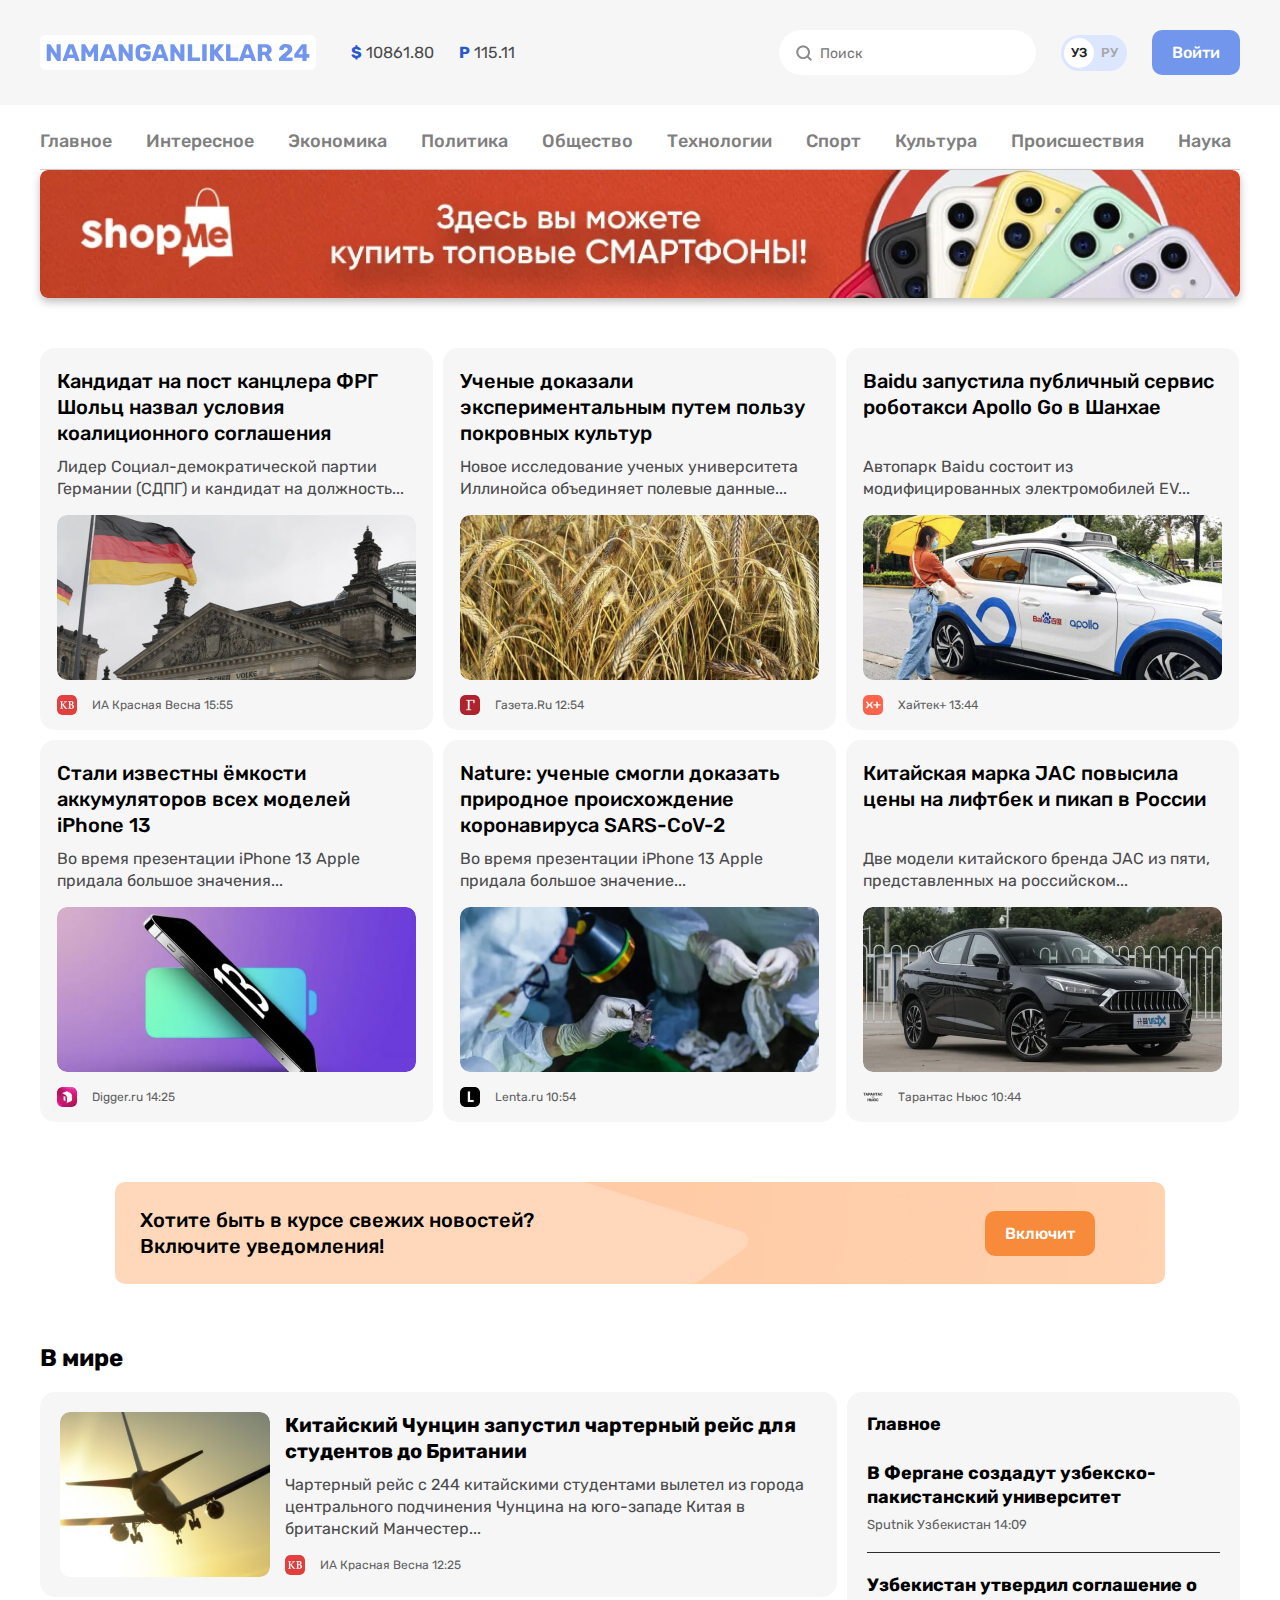
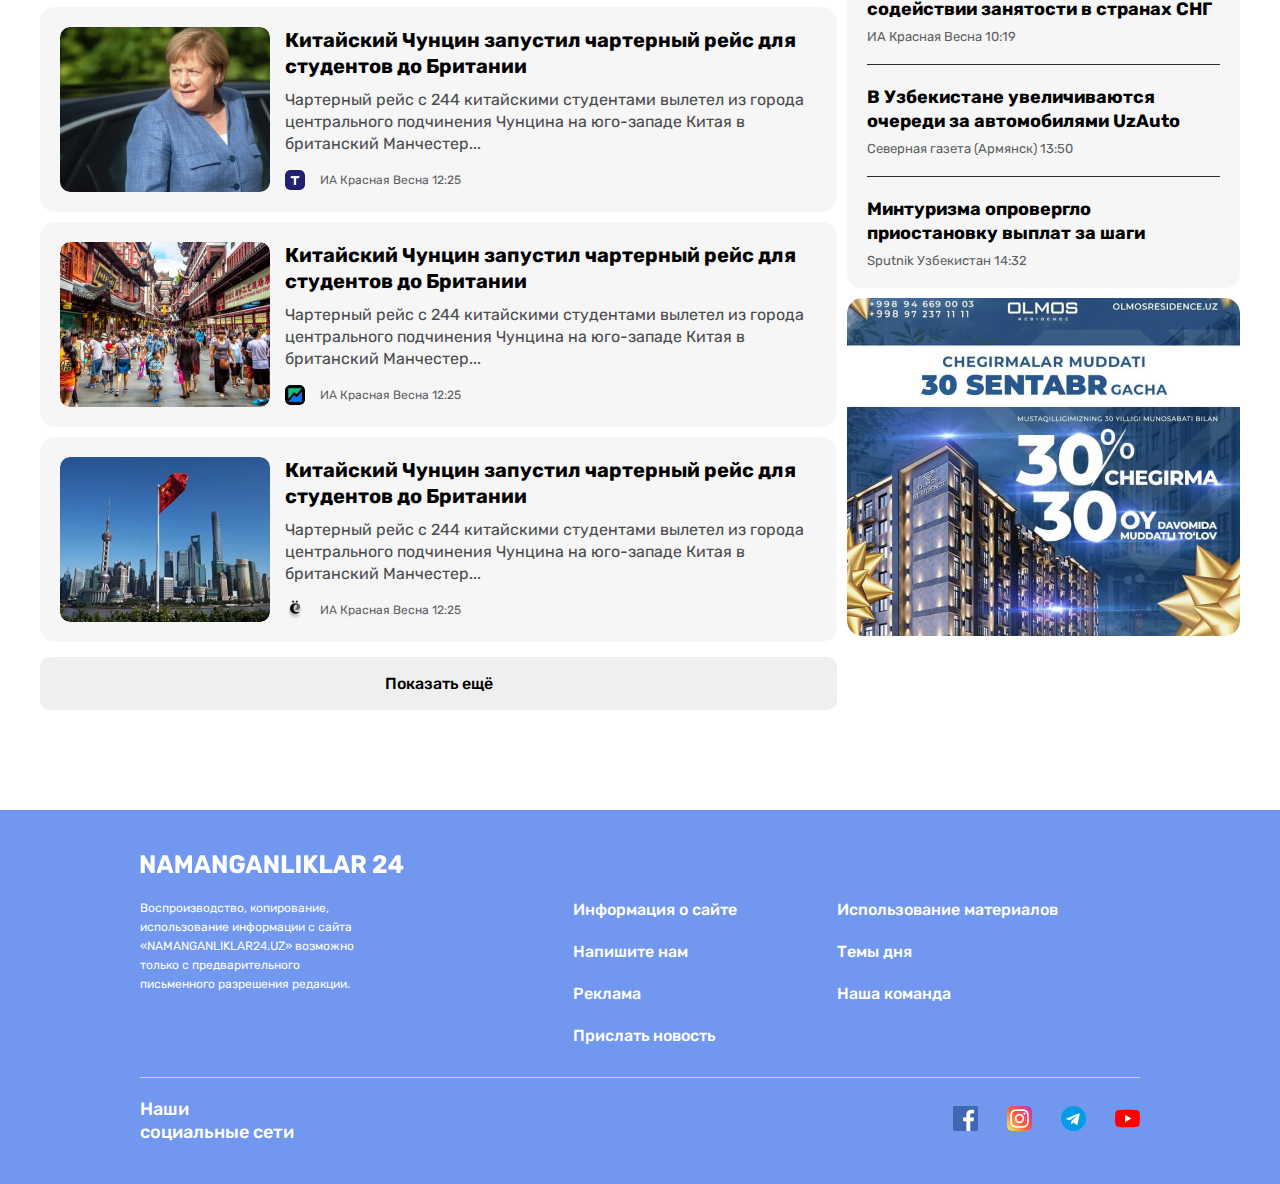
<file: index.html>
<!DOCTYPE html>
<html lang="ru">
<head>
  <meta charset="UTF-8">
  <meta http-equiv="X-UA-Compatible" content="IE=edge">
  <meta name="viewport" content="width=device-width, initial-scale=1.0">
  <title>Namanganliklar-24</title>

  <!-- GOOGLE FONTS -->
  <link rel="preconnect" href="https://fonts.googleapis.com">
  <link rel="preconnect" href="https://fonts.gstatic.com" crossorigin>
  <link href="https://fonts.googleapis.com/css2?family=Rubik:wght@400;500;700&display=swap" rel="stylesheet">

  <!-- STYLES -->

  <link rel="stylesheet" href="./css/normalize.css">
  <link rel="stylesheet" href="./css/style.css">
  <!-- <link rel="stylesheet" href="./css/style.min.css"> -->
</head>
<body>
  <!-- SITE-HEADER -->
  <header class="site-header">
    <div class="site-header-top">
      <div class="site-header-top-info container">
        <!-- LOGO -->

        <a href="index.html" class="site-header-logo">
          <img class="logo-img" src="./img/logo.svg" alt="logo-rasmi" width="264" height="28">
        </a>

        <!-- CURRENCY-RATE -->
        <ul class="currency-rates">
          <li class="currency-rates-item"><b class="currency-label">$</b> <span class="currency-exchage-rate">10861.80</span></li>
          <li class="currency-rates-item"><b class="currency-label">P</b> <span class="currency-exchage-rate">115.11</span></li>
        </ul>

        <!-- GLOBAL SEARCH FORM -->
        <form class="global-search-form" action="https://echo.htmlacademy.ru" method="get">
          <input aria-label="search" class="global-search-form-input" type="search" name="search" placeholder="Поиск" required >
        </form>

        <!-- LANG-TOGGLE -->
        <div class="lang-toggle">
          <a class="lang-toggle-link lang-toggle-link-active" href="./index.html">УЗ</a>
          <a class="lang-toggle-link" href="./index.html">РУ</a>
        </div>

        <!-- AUTH -->
        <a class="button button-primary" href="./index.html">Войти</a>
      </div>
    </div>

    <div class="container">
      <!-- SITENAV -->
      <nav class="sitenav">
        <ul class="sitenav-list">
          <li class="sitenav-item"><a class="sitenav-link" href="index.html" >Главное</a></li>
          <li class="sitenav-item"><a class="sitenav-link" href="article-list.html" >Интересное</a></li>
          <li class="sitenav-item"><a class="sitenav-link" href="article-list.html" >Экономика</a></li>
          <li class="sitenav-item"><a class="sitenav-link" href="article-list.html" >Политика</a></li>
          <li class="sitenav-item"><a class="sitenav-link" href="article-list.html" >Общество</a></li>
          <li class="sitenav-item"><a class="sitenav-link" href="article-list.html" >Технологии</a></li>
          <li class="sitenav-item"><a class="sitenav-link" href="article-list.html" >Спорт</a></li>
          <li class="sitenav-item"><a class="sitenav-link" href="article-list.html" >Культура</a></li>
          <li class="sitenav-item"><a class="sitenav-link" href="article-list.html" >Происшествия</a></li>
          <li class="sitenav-item"><a class="sitenav-link" href="article-list.html" >Наука</a></li>
        </ul>
      </nav>
    </div>

    <!-- SITE-HEADER-BANNER -->

    <aside class="site-header-banner container">
      <a class="site-header-banner-link" href="https://olcha.uz" target="_blank">
        <img class="banner-img" src="./img/shop_me_ad.jpg" alt="banner-rasmi" srcset="./img/shop_me_ad.jpg 1x, ./img/shop_me_ad@2x.jpg 2x" width="1200" height="128">
      </a>
    </aside>
  </header>


  <!-- MAIN-CONTENT -->
  <main class="main-content">
    <div class="container">
    <!-- <h1>Namanganliklar-24 cайт новости</h1> -->

    <!-- BREAKING-NEWS -->
      <section class="breaking-news">
        <!-- <h2>Топ новости</h2> -->
        <!-- NEWS-GRID -->
        <div class="new-grid">
          <!-- NEWS-GRID-ITEM -->
          <article class="news-grid-item article-card">
            <h3 class="article-card-title">
              <a href="#" class="article-card-link">Кандидат на пост канцлера ФРГ Шольц назвал условия коалиционного соглашения</a>
            </h3>
              <p class="article-card-text">Лидер Социал-демократической партии Германии (СДПГ) и кандидат на должность... </p>
              <img class="article-card-img" src="./img/germany.jpg" alt="Кандидат на пост канцлера ФРГ Шольц назвал условия коалиционного соглашения" width="360" height="165" srcset="./img/germany.jpg  1x, ./img/germany@2x.jpg 2x">
           <footer class="article-card-footer">
              <img class="article-card-source-icon" src="./img/krasnaya-vesna.jpg" alt="" width="20" height="20" srcset="./img/krasnaya-vesna@2x.jpg 1x, ./img/krasnaya-vesna.jpg 2x">
              <div class="article-card-source-time">
                <span class="article-card-source">ИА Красная Весна </span>
                <time datetime="2022.03.06 15:55:00">15:55</time>
              </div>
            </footer>
          </article>

          <!-- NEWS-GRID-ITEM -->
          <article class="news-grid-item article-card">
            <h3 class="article-card-title">
              <a href="#" class="article-card-link">Ученые доказали экспериментальным путем пользу покровных культур</a>
            </h3>
              <p class="article-card-text">Новое исследование ученых университета Иллинойса объединяет полевые данные... </p>
              <img class="article-card-img" src="./img/wheat.jpg" alt="Ученые доказали экспериментальным путем пользу покровных культур" width="360" height="165" srcset="./img/wheat.jpg 1x, ./img/wheat@2x.jpg 2x">
            <footer class="article-card-footer">
              <img class="article-card-source-icon" src="./img/gazeta.jpg " alt="" width="20" height="20" srcset=" ./img/gazeta.jpg 1x, ./img/gazeta@2x.jpg  2x">
              <div class="article-card-source-time">
                <span class="article-card-source">Газета.Ru </span>
                <time datetime="2022.03.06 12:54:00">12:54</time>
              </div>
            </footer>
          </article>

          <!-- NEWS-GRID-ITEM -->
          <article class="news-grid-item article-card">
            <h3 class="article-card-title">
              <a href="#" class="article-card-link">Baidu запустила публичный сервис роботакси Apollo Go в Шанхае  </a>
            </h3>
              <p class="article-card-text">Автопарк Baidu состоит из модифицированных электромобилей EV... </p>
              <img class="article-card-img" src="./img/baidu.jpg" alt="Baidu запустила публичный сервис роботакси Apollo Go в Шанхае Автопарк Baidu состоит из модифицированных электромобилей EV... " width="360" height="165" srcset="./img/baidu.jpg 1x, ./img/baidu@2x.jpg 2x">
            <footer class="article-card-footer">
              <img class="article-card-source-icon" src="./img/xaytek.jpg " alt="" width="20" height="20" srcset=" ./img/xaytek.jpg 1x, ./img/xaytek@2x.jpg  2x">
              <div class="article-card-source-time">
                <span class="article-card-source">Хайтек+  </span>
                <time datetime="2022.03.06 13:44:00">13:44</time>
              </div>
            </footer>
          </article>

          <!-- NEWS-GRID-ITEM -->
          <article class="news-grid-item article-card">
            <h3 class="article-card-title">
              <a href="#" class="article-card-link">Стали известны ёмкости аккумуляторов всех моделей iPhone 13</a>
            </h3>
              <p class="article-card-text">Во время презентации iPhone 13 Apple придала большое значения...</p>
              <img class="article-card-img" src="./img/iphone13.jpg" alt="Стали известны ёмкости аккумуляторов всех моделей iPhone 13" width="360" height="165" srcset="./img/iphone13.jpg 1x, ./img/iphone13@2x.jpg 2x">
            <footer class="article-card-footer">
              <img class="article-card-source-icon" src="./img/digger.jpg " alt="" width="20" height="20" srcset=" ./img/digger.jpg 1x, ./img/digger-icon@2x.jpg 2x">
              <div class="article-card-source-time">
                <span class="article-card-source">Digger.ru </span>
                <time datetime="2022.03.06 14:25:00">14:25</time>
              </div>
            </footer>
          </article>

          <!-- NEWS-GRID-ITEM -->
          <article class="news-grid-item article-card">
            <h3 class="article-card-title">
              <a href="#" class="article-card-link">Nature: ученые смогли доказать природное происхождение коронавируса SARS-CoV-2</a>
            </h3>
              <p class="article-card-text">Во время презентации iPhone 13 Apple придала большое значение...</p>
              <img class="article-card-img" src="./img/sars-cov-2.jpg" alt="Nature: ученые смогли доказать природное происхождение коронавируса SARS-CoV-2" width="360" height="165" srcset="./img/sars-cov-2.jpg 1x, ./img/sars-cov-2@2x.jpg 2x">
            <footer class="article-card-footer">
              <img class="article-card-source-icon" src="./img/lenta.jpg" alt="" width="20" height="20" srcset="./img/lenta.jpg 1x, ./img/lenta@2x.jpg 2x">
              <div class="article-card-source-time">
                <span class="article-card-source">Lenta.ru  </span>
                <time datetime="2022.03.06 10:54:00">10:54</time>
              </div>
            </footer>
          </article>

          <!-- NEWS-GRID-ITEM -->
          <article class="news-grid-item article-card">
            <h3 class="article-card-title">
              <a href="#" class="article-card-link">Китайская марка JAC повысила цены на лифтбек и пикап в России</a>
            </h3>
              <p class="article-card-text">Две модели китайского бренда JAC из пяти, представленных на российском...</p>
              <img class="article-card-img" src="./img/jac.jpg" alt="Китайская марка JAC повысила цены на лифтбек и пикап в России" width="360" height="165" srcset="./img/jac.jpg 1x, ./img/jac@2x.jpg 2x">
            <footer class="article-card-footer">
              <img class="article-card-source-icon" src="./img/tarantas-news.png " alt="" width="20" height="20" srcset=" ./img/tarantas-news.png 1x, ./img/tarantas-news@2x.png 2x">
              <div class="article-card-source-time">
                <span class="article-card-source">Тарантас Ньюс  </span>
                <time datetime="2022.03.06 10:44:00">10:44</time>
              </div>
            </footer>
          </article>
        </div>
      </section>

      <!-- NOTIFICATION CTA -->
      <section class="notification-cta">
        <div class="notification-cta-text">
          Хотите быть в курсе свежих новостей? <br>  Включите уведомления!
        </div>
        <button class="button button-orang" type="button">Включит  </button>
      </section>

      <div class="layout-2-1">
        <div class="layout-2-1-main">
          <section class="global-news">
            <h2 class="global-news-heading">В мире</h2>
            <!-- NEWS-LIST -->
            <div class="news-list">
              <div class="news-list-item article-list">
                <img class="article-list-img" src="./img/plane.jpg" alt="" srcset="./img/plane.jpg 1x , ./img/plane@2x.jpg 2x" width="210" height="165">
                <div class="article-list-content">
                  <h3 class="article-list-title">
                    <a class="article-list-link" href="#" >Китайский Чунцин запустил чартерный рейс для студентов до Британии</a>
                  </h3>
                  <p class="article-list-text">Чартерный рейс с 244 китайскими студентами вылетел из города центрального подчинения Чунцина на юго-западе Китая в британский Манчестер...</p>
                  <footer class="article-list-footer">
                    <img class="article-list-source-icon" src="./img/krasnaya-vesna.jpg" alt="" width="20" height="20" srcset="./img/krasnaya-vesna.jpg 1x , ./img/krasnaya-vesna@2x.jpg 2x ">
                    <div class="article-list-source-time">
                      <span class="article-list-source">ИА Красная Весна   </span>
                      <time datetime="2022.03.06 12:25:00">12:25</time>
                    </div>
                  </footer>
                </div>
              </div>


              <div class="news-list-item article-list">
                <img class="article-list-img" src="./img/merkel.jpg" alt="" srcset="./img/merkel.jpg 1x , ./img/merkel@2x.jpg 2x" width="210" height="165">
                <div class="article-list-content">
                  <h3 class="article-list-title">
                    <a class="article-list-link" href="#" >Китайский Чунцин запустил чартерный рейс для студентов до Британии</a>
                  </h3>
                  <p class="article-list-text">Чартерный рейс с 244 китайскими студентами вылетел из города центрального подчинения Чунцина на юго-западе Китая в британский Манчестер...  </p>
                  <footer class="article-list-footer">
                    <img class="article-list-source-icon" src="./img/tacc.jpg" alt="" width="20" height="20" srcset="./img/tacc.jpg 1x , ./img/tacc@2x.jpg 2x ">
                    <div class="article-list-source-time">
                      <span class="article-list-source">ИА Красная Весна   </span>
                      <time datetime="2022.03.06 12:25:00">12:25</time>
                    </div>
                  </footer>
                </div>
              </div>


              <div class="news-list-item article-list">
                <img class="article-list-img" src="./img/china-town.jpg" alt="" srcset="./img/china-town.jpg 1x , ./img/china-town@2x.jpg 2x" width="210" height="165">
                <div class="article-list-content">
                  <h3 class="article-list-title">
                    <a class="article-list-link" href="#" >Китайский Чунцин запустил чартерный рейс для студентов до Британии</a>
                  </h3>
                  <p class="article-list-text">Чартерный рейс с 244 китайскими студентами вылетел из города центрального подчинения Чунцина на юго-западе Китая в британский Манчестер...</p>
                  <footer class="article-list-footer">
                    <img class="article-list-source-icon" src="./img/RBK-invest.jpg" alt="" width="20" height="20" srcset="./img/RBK-invest.jpg 1x , ./img/RBK-invest@2x.jpg 2x ">
                    <div class="article-list-source-time">
                      <span class="article-list-source">ИА Красная Весна   </span>
                      <time datetime="2022.03.06 12:25:00">12:25</time>
                    </div>
                  </footer>
                </div>
              </div>


              <div class="news-list-item article-list">
                <img class="article-list-img" src="./img/china-flag.jpg" alt="" srcset="./img/china-flag.jpg 1x , ./img/china-flag@2x.jpg 2x" width="210" height="165">
                <div class="article-list-content">
                  <h3 class="article-list-title">
                    <a class="article-list-link" href="#" >Китайский Чунцин запустил чартерный рейс для студентов до Британии</a>
                  </h3>
                  <p class="article-list-text">Чартерный рейс с 244 китайскими студентами вылетел из города центрального подчинения Чунцина на юго-западе Китая в британский Манчестер...</p>
                  <footer class="article-list-footer">
                    <img class="article-list-source-icon" src="./img/solenka.png" alt="" width="20" height="20" srcset="./img/solenka.png 1x , ./img/solenka@2x.png 2x ">
                    <div class="article-list-source-time">
                      <span class="article-list-source">ИА Красная Весна   </span>
                      <time datetime="2022.03.06 12:25:00">12:25</time>
                    </div>
                  </footer>
                </div>
              </div>
            </div>
            <button class=" news-list-more-btn button button-block" type="button">Показать ещё</button>
          </section>

        </div>

        <!-- SIDEBAR-NEWS-CARD -->

        <div class="layout-2-1-sidebar">
          <section class="layout-2-1-sidebar-item sidebar-news-card">
            <h2 class="sidebar-news-crad-heading">Главное</h2>
              <ul class="sidebar-news-card-list">
                <li class="sidebar-news-card-item">
                  <h3 class="site-card-news-title">
                    <a href="" class="sidebar-news-card-link">В Фергане создадут узбекско-пакистанский университет</a>
                  </h3>
                  <div class="sidebar-news-card-source-time">
                    <span class="sidebar-news-card-source">Sputnik Узбекистан   </span>
                    <time datetime="2022.03.06 14:09 :00">14:09 </time>
                  </div>
                </li>


                <li class="sidebar-news-card-item">
                  <h3 class="site-card-news-title">
                    <a href="" class="sidebar-news-card-link">Узбекистан утвердил соглашение о содействии занятости в странах СНГ</a>
                  </h3>
                  <div class="sidebar-news-card-source-time">
                    <span class="sidebar-news-card-source">ИА Красная Весна  </span>
                    <time datetime="2022.03.06 10:19:00">10:19 </time>
                  </div>
                </li>


                <li class="sidebar-news-card-item">
                  <h3 class="site-card-news-title">
                    <a href="" class="sidebar-news-card-link">В Узбекистане увеличиваются очереди за автомобилями UzAuto</a>
                  </h3>
                  <div class="sidebar-news-card-source-time">
                    <span class="sidebar-news-card-source">Северная газета (Армянск) </span>
                    <time datetime="2022.03.06 13:50:00">13:50 </time>
                  </div>
                </li>


                <li class="sidebar-news-card-item">
                  <h3 class="site-card-news-title">
                    <a href="" class="sidebar-news-card-link">Минтуризма опровергло приостановку выплат за шаги</a>
                  </h3>
                  <div class="sidebar-news-card-source-time">
                    <span class="sidebar-news-card-source">Sputnik Узбекистан </span>
                    <time datetime="2022.03.06 14:32:00">14:32</time>
                  </div>
                </li>
              </ul>

          </section>
          <aside class="layout-2-1-sidebar-item">
            <a class="sidebar-add-link" href="#" target="_blank">
              <img class="sidebar-add-image" src="./img/olmos_uy.jpg" alt="Olmos" srcset="./img/olmos_uy.jpg 1x , ./img/olmos_uy@2x.jpg 2x" width="393" height="398" >
            </a>
          </aside>
        </div>
      </div>
    </div>
  </main>


  <!-- FOOTER -->
  <footer class="site-footer">
    <div class="site-footer-info">
      <div class="site-footer-logo">
        <a class="site-footer-logo-link" href="index.html" >
          <img class="site-footer-logo-img" src="./img/footer-logo.svg" alt="N24 logo" width="264" height="28" >
        </a>
      </div>
      <div class="site-footer-top">
        <p class="copyright">Воспроизводство, копирование, использование информации с сайта «NAMANGANLIKLAR24.UZ» возможно только с предварительного письменного разрешения редакции.
        </p>
        <ul class="first-site-footer-list">
          <li class="site-footer-item"><a href="#" class="site-footer-link">Информация о сайте</a></li>
          <li class="site-footer-item"><a href="contact.html" class="site-footer-link">Напишите нам</a></li>
          <li class="site-footer-item"><a href="#" class="site-footer-link">Реклама</a></li>
          <li class="site-footer-item"><a href="#" class="site-footer-link">Прислать новость</a></li>
        </ul>
        <ul class="second-site-footer-list">
          <li class="site-footer-item"><a href="#" class="site-footer-link">Использование материалов</a></li>
          <li class="site-footer-item"><a href="#" class="site-footer-link">Темы дня</a></li>
          <li class="site-footer-item"><a href="#" class="site-footer-link">Наша команда
          </a></li>
        </ul>
      </div>

      <hr class="site-footer-divider">

      <div class="site-footer-social">
        <h2 class="social-sites">Наши социальные сети</h2>
        <div class="social-site-icons">
          <a href="#" class="social-site-link" target="_blank">
            <img class="social-site-img" src="./img/facebook-icon.svg" alt="facebook-ikonkasi" width="25" height="25" >
          </a>

          <a href="#" class="social-site-link" target="_blank">
            <img class="social-site-img" src="./img/instagram-icon.svg" alt="instagram-ikonkasi" width="25" height="25" >
          </a>

          <a href="#" class="social-site-link" target="_blank">
            <img class="social-site-img" src="./img/telegram-icon.svg" alt="telegram-ikonkasi" width="25" height="25" >
          </a>

          <a href="#" class="social-site-link" target="_blank">
            <img class="social-site-img" src="./img/yotube-icon.svg" alt="youtube-ikonkasi" width="25" height="25" >
          </a>
        </div>
      </div>
    </div>
  </footer>

  <!-- Modal -->

  <section class="modal">
    <div class="modal__dialog">
      <div class="modal__content">
        <h2 class="visually-hidden">Уведомления</h2>
        <p class="modal__lead">Хотите быть в курсе свежих новостей?  Включите уведомления!
        </p>
        <a href="#" class="modal__closer js-modal-closer">
          <img class="modal__image" src="./img/modal-close.svg" alt="">
        </a>
        <button class="large-button button button-orang" type="button">Включит</button>
      </div>
    </div>
  </section>
  <script src="./js/main.js"></script>
  </body>
  </html>
</file>
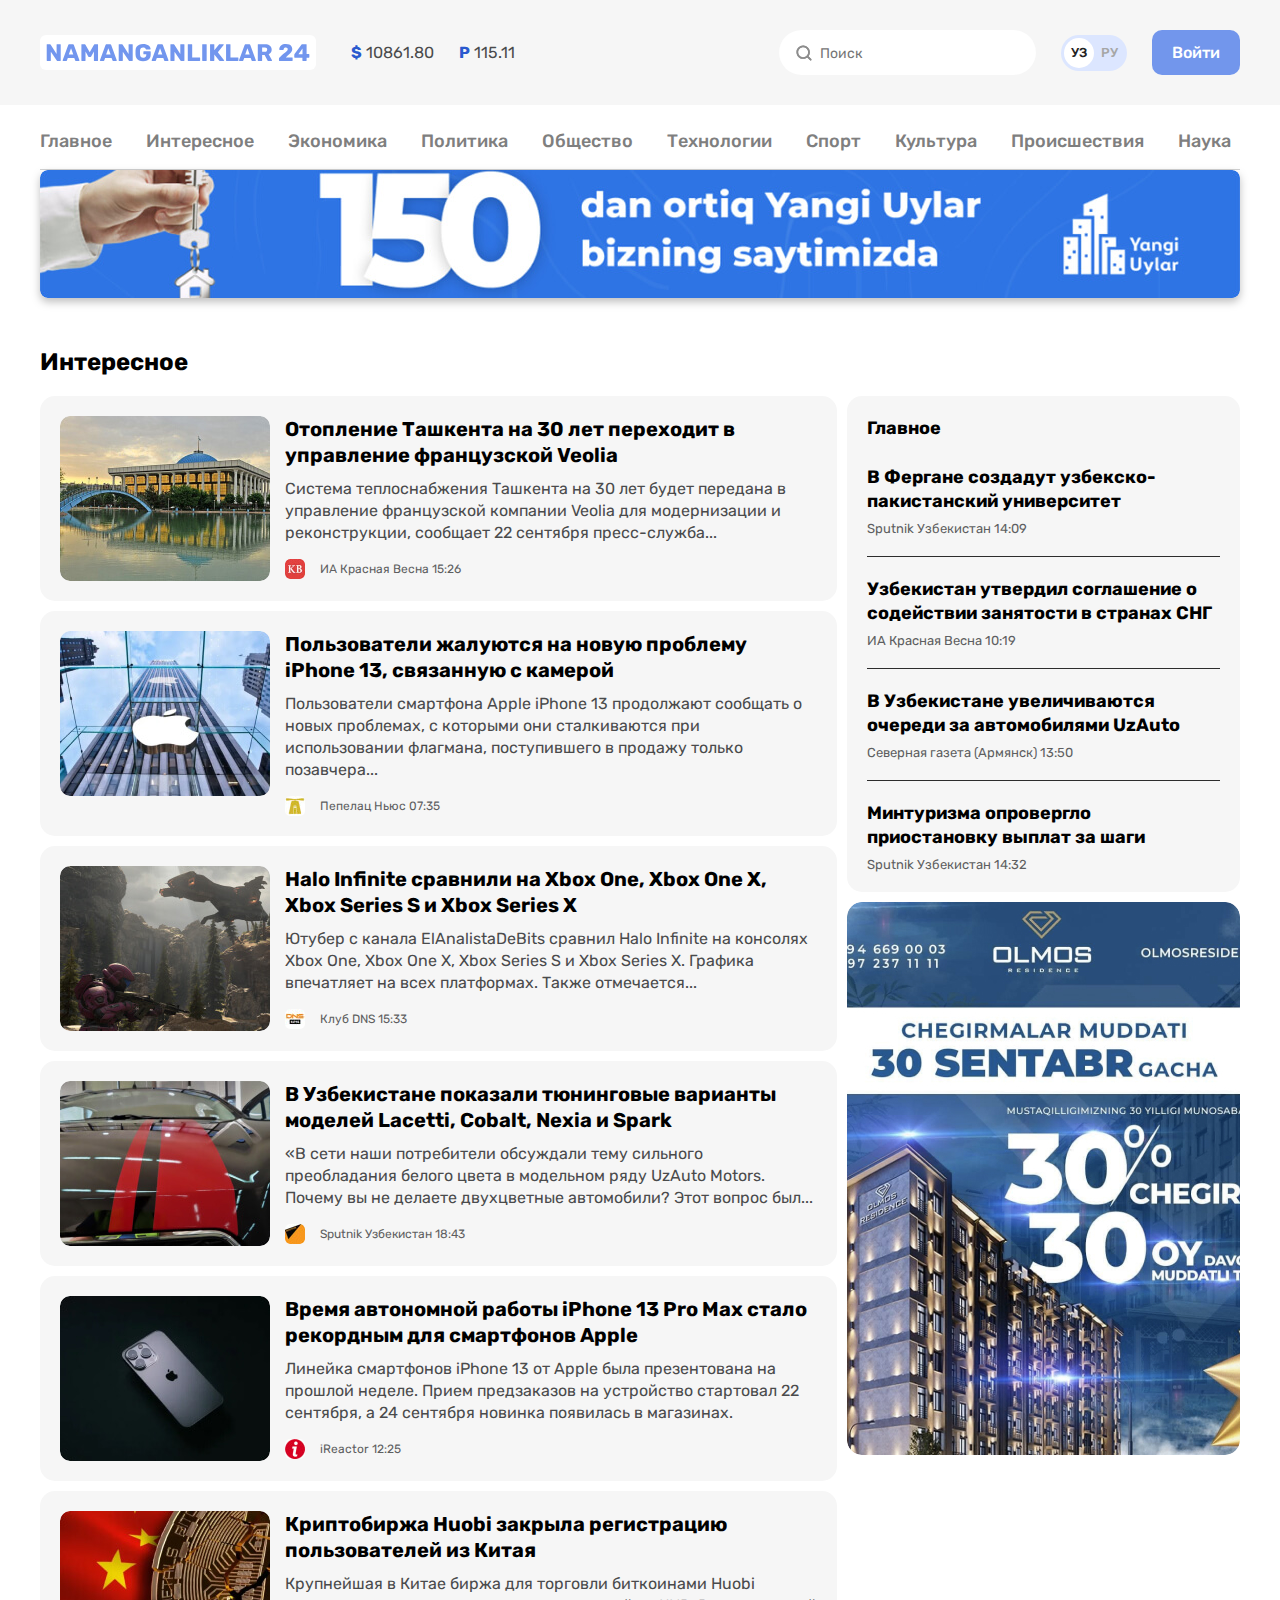
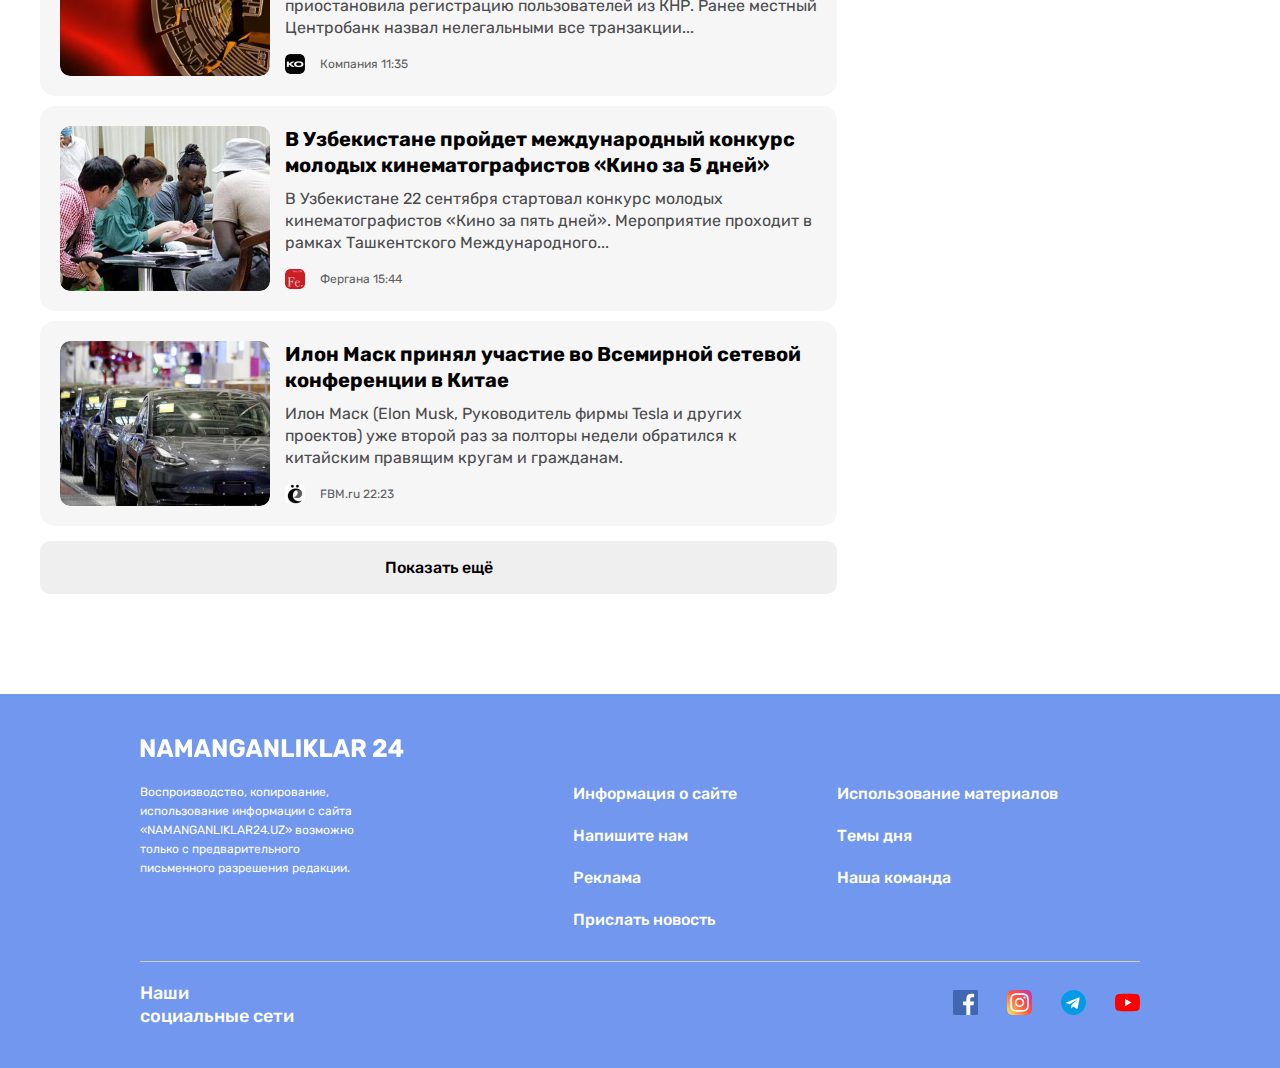
<file: article-list.html>
<!DOCTYPE html>
<html lang="ru">
<head>
  <meta charset="UTF-8">
  <meta http-equiv="X-UA-Compatible" content="IE=edge">
  <meta name="viewport" content="width=device-width, initial-scale=1.0">
  <title>n-24-newest-list</title>
  <!-- GOOGLE FONTS -->
  <link rel="preconnect" href="https://fonts.googleapis.com">
  <link rel="preconnect" href="https://fonts.gstatic.com" crossorigin>
  <link href="https://fonts.googleapis.com/css2?family=Rubik:wght@400;500;700&display=swap" rel="stylesheet">

  <!-- Stylesheets -->

  <link rel="stylesheet" href="./css/normalize.css">
  <link rel="stylesheet" href="./css/style.css">
  <!-- <link rel="stylesheet" href="./css/style.min.css"> -->
</head>
<body>
  <header class="site-header">
    <div class="site-header-top">
      <div class="site-header-top-info container">
        <!-- LOGO -->

        <a href="index.html" class="site-header-logo">
          <img class="logo-img" src="./img/logo.svg" alt="logo-rasmi" width="264" height="28">
        </a>

        <!-- CURRENCY-RATE -->
        <ul class="currency-rates">
          <li class="currency-rates-item"><b class="currency-label">$</b> <span class="currency-exchage-rate">10861.80</span></li>
          <li class="currency-rates-item"><b class="currency-label">P</b> <span class="currency-exchage-rate">115.11</span></li>
        </ul>

        <!-- GLOBAL SEARCH FORM -->
        <form class="global-search-form" action="https://echo.htmlacademy.ru" method="get">
          <input aria-label="search" class="global-search-form-input" type="search" name="search" placeholder="Поиск" required >
        </form>

        <!-- LANG-TOGGLE -->
        <div class="lang-toggle">
          <a class="lang-toggle-link lang-toggle-link-active" href="./index.html">УЗ</a>
          <a class="lang-toggle-link" href="./index.html">РУ</a>
        </div>

        <!-- AUTH -->
        <a class="button button-primary" href="./index.html">Войти</a>
      </div>
    </div>

    <div class="container">
      <!-- SITENAV -->
      <nav class="sitenav">
        <ul class="sitenav-list">
          <li class="sitenav-item"><a class="sitenav-link" href="index.html" >Главное</a></li>
          <li class="sitenav-item"><a class="sitenav-link" href="article-list.html" >Интересное</a></li>
          <li class="sitenav-item"><a class="sitenav-link" href="article-list.html" >Экономика</a></li>
          <li class="sitenav-item"><a class="sitenav-link" href="article-list.html" >Политика</a></li>
          <li class="sitenav-item"><a class="sitenav-link" href="article-list.html" >Общество</a></li>
          <li class="sitenav-item"><a class="sitenav-link" href="article-list.html" >Технологии</a></li>
          <li class="sitenav-item"><a class="sitenav-link" href="article-list.html" >Спорт</a></li>
          <li class="sitenav-item"><a class="sitenav-link" href="article-list.html" >Культура</a></li>
          <li class="sitenav-item"><a class="sitenav-link" href="article-list.html" >Происшествия</a></li>
          <li class="sitenav-item"><a class="sitenav-link" href="article-list.html" >Наука</a></li>
        </ul>
      </nav>
    </div>

    <!-- SITE-HEADER-BANNER -->

    <aside class="site-header-banner container">
      <a class="site-header-banner-link" href="https://yangiuylar.uz/" target="_blank">
        <img class="banner-img" src="./img/shop_me_add.jpg" alt="banner-rasmi" srcset="./img/shop_me_add.jpg 1x, ./img/shop_me_add@2x.jpg 2x" width="1200" height="128">
      </a>
    </aside>
  </header>

  <!-- MAIN-CONTENT -->

  <main class="main-content">
    <div class="container">
      <div class="layout-2-1">
        <div class="layout-2-1-main">
          <section class="global-news">
            <h2 class="global-news-heading">Интересное</h2>
            <!-- NEWS-LIST -->
            <div class="news-list">

              <!-- ARTICLE-LIST -->
              <div class="news-list-item article-list">
                <img class="article-list-img" src="./img/tashkent.jpg" alt="" srcset="./img/tashkent.jpg 1x , ./img/tashkent@2x.jpg 2x" width="210" height="165">
                <div class="article-list-content">
                  <h3 class="article-list-title">
                    <a class="article-list-link" href="#" >Отопление Ташкента на 30 лет переходит в управление французской Veolia</a>
                  </h3>
                  <p class="article-list-text">Система теплоснабжения Ташкента на 30 лет будет передана в управление французской компании Veolia для модернизации и реконструкции, сообщает 22 сентября пресс-служба...</p>
                  <footer class="article-list-footer">
                    <img class="article-list-source-icon" src="./img/krasnaya-vesna.jpg" alt="" width="20" height="20" srcset="./img/krasnaya-vesna.jpg 1x , ./img/krasnaya-vesna@2x.jpg 2x ">
                    <div class="article-list-source-time">
                      <span class="article-list-source">ИА Красная Весна   </span>
                      <time datetime="2022.03.16 15:26:00">15:26</time>
                    </div>
                  </footer>
                </div>
              </div>

              <!-- ARTICLE-LIST -->
              <div class="news-list-item article-list">
                <img class="article-list-img" src="./img/apple-store.jpg" alt="" srcset="./img/apple-store.jpg 1x , ./img/apple-store@2x.jpg 2x" width="210" height="165">
                <div class="article-list-content">
                  <h3 class="article-list-title">
                    <a class="article-list-link" href="#" >Пользователи жалуются на новую проблему iPhone 13, связанную с камерой</a>
                  </h3>
                  <p class="article-list-text">Пользователи смартфона Apple iPhone 13 продолжают сообщать о новых проблемах, с которыми они сталкиваются при использовании флагмана, поступившего в продажу только позавчера...</p>
                  <footer class="article-list-footer">
                    <img class="article-list-source-icon" src="./img/pepelas-news.jpg" alt="" width="20" height="20" srcset="./img/pepelas-news.jpg 1x , ./img/pepelas-news@2x.jpg 2x ">
                    <div class="article-list-source-time">
                      <span class="article-list-source">Пепелац Ньюс</span>
                      <time datetime="2022.03.16 07:35:00">07:35</time>
                    </div>
                  </footer>
                </div>
              </div>

              <!-- ARTICLE-LIST -->
              <div class="news-list-item article-list">
                <img class="article-list-img" src="./img/vr-game.jpg" alt="" srcset="./img/vr-game.jpg 1x , ./img/vr-game@2x.jpg 2x" width="210" height="165">
                <div class="article-list-content">
                  <h3 class="article-list-title">
                    <a class="article-list-link" href="#" >Halo Infinite сравнили на Xbox One, Xbox One X, Xbox Series S и Xbox Series X</a>
                  </h3>
                  <p class="article-list-text">Ютубер с канала ElAnalistaDeBits сравнил Halo Infinite на консолях Xbox One, Xbox One X, Xbox Series S и Xbox Series X. Графика впечатляет на всех платформах. Также отмечается...</p>
                  <footer class="article-list-footer">
                    <img class="article-list-source-icon" src="./img/club-dns.jpg" alt="" width="20" height="20" srcset="./img/club-dns.jpg 1x , ./img/club-dns@2x.jpg 2x ">
                    <div class="article-list-source-time">
                      <span class="article-list-source">Клуб DNS </span>
                      <time datetime="2022.03.16 15:33:00">15:33</time>
                    </div>
                  </footer>
                </div>
              </div>

              <!-- ARTICLE-LIST -->
              <div class="news-list-item article-list">
                <img class="article-list-img" src="./img/car.jpg" alt="" srcset="./img/car.jpg 1x , ./img/car@2x.jpg 2x" width="210" height="165">
                <div class="article-list-content">
                  <h3 class="article-list-title">
                    <a class="article-list-link" href="#" >В Узбекистане показали тюнинговые варианты моделей Lacetti, Cobalt, Nexia и Spark</a>
                  </h3>
                  <p class="article-list-text">«В сети наши потребители обсуждали тему сильного преобладания белого цвета в модельном ряду UzAuto Motors. Почему вы не делаете двухцветные автомобили? Этот вопрос был...</p>
                  <footer class="article-list-footer">
                    <img class="article-list-source-icon" src="./img/sputnik-uzbekistan.jpg" alt="" width="20" height="20" srcset="./img/sputnik-uzbekistan.jpg 1x , ./img/sputnik-uzbekistan@2x.jpg 2x ">
                    <div class="article-list-source-time">
                      <span class="article-list-source">Sputnik Узбекистан</span>
                      <time datetime="2022.03.16 18:43:00">18:43</time>
                    </div>
                  </footer>
                </div>
              </div>

              <!-- ARTICLE-LIST -->
              <div class="news-list-item article-list">
                <img class="article-list-img" src="./img/iphone13pro.jpg" alt="" srcset="./img/iphone13pro.jpg 1x , ./img/iphone13pro@2x.jpg 2x" width="210" height="165">
                <div class="article-list-content">
                  <h3 class="article-list-title">
                    <a class="article-list-link" href="#" >Время автономной работы iPhone 13 Pro Max стало рекордным для смартфонов Apple</a>
                  </h3>
                  <p class="article-list-text">Линейка смартфонов iPhone 13 от Apple была презентована на прошлой неделе. Прием предзаказов на устройство стартовал 22 сентября, а 24 сентября новинка появилась в магазинах.</p>
                  <footer class="article-list-footer">
                    <img class="article-list-source-icon" src="./img/ireactor.jpg" alt="" width="20" height="20" srcset="./img/ireactor.jpg 1x , ./img/ireactor@2x.jpg 2x ">
                    <div class="article-list-source-time">
                      <span class="article-list-source">iReactor</span>
                      <time datetime="2022.03.16 12:25:00">12:25</time>
                    </div>
                  </footer>
                </div>
              </div>

              <!-- ARTICLE-LIST -->
              <div class="news-list-item article-list">
                <img class="article-list-img" src="./img/crypto-currency.jpg" alt="" srcset="./img/crypto-currency.jpg 1x , ./img/crypto-currency@2x.jpg 2x" width="210" height="165">
                <div class="article-list-content">
                  <h3 class="article-list-title">
                    <a class="article-list-link" href="#" >Криптобиржа Huobi закрыла регистрацию пользователей из Китая</a>
                  </h3>
                  <p class="article-list-text">Крупнейшая в Китае биржа для торговли биткоинами Huobi приостановила регистрацию пользователей из КНР. Ранее местный Центробанк назвал нелегальными все транзакции...</p>
                  <footer class="article-list-footer">
                    <img class="article-list-source-icon" src="./img/company.jpg" alt="" width="20" height="20" srcset="./img/company.jpg 1x , ./img/company@2x.jpg 2x ">
                    <div class="article-list-source-time">
                      <span class="article-list-source">Компания</span>
                      <time datetime="2022.03.16 11:35:00">11:35</time>
                    </div>
                  </footer>
                </div>
              </div>

              <!-- ARTICLE-LIST -->
              <div class="news-list-item article-list">
                <img class="article-list-img" src="./img/movie-makers.jpg" alt="" srcset="./img/movie-makers.jpg 1x , ./img/movie-makers@2x.jpg 2x" width="210" height="165">
                <div class="article-list-content">
                  <h3 class="article-list-title">
                    <a class="article-list-link" href="#" >В Узбекистане пройдет международный конкурс молодых кинематографистов «Кино за 5 дней»</a>
                  </h3>
                  <p class="article-list-text">В Узбекистане 22 сентября стартовал конкурс молодых кинематографистов «Кино за пять дней». Мероприятие проходит в рамках Ташкентского Международного...</p>
                  <footer class="article-list-footer">
                    <img class="article-list-source-icon" src="./img/fergana.jpg" alt="" width="20" height="20" srcset="./img/fergana.jpg 1x , ./img/fergana@2x.jpg 2x ">
                    <div class="article-list-source-time">
                      <span class="article-list-source">Фергана </span>
                      <time datetime="2022.03.16 15:44:00">15:44</time>
                    </div>
                  </footer>
                </div>
              </div>

              <!-- ARTICLE-LIST -->
              <div class="news-list-item article-list">
                <img class="article-list-img" src="./img/tesla.jpg" alt="" srcset="./img/tesla.jpg 1x , ./img/tesla@2x.jpg 2x" width="210" height="165">
                <div class="article-list-content">
                  <h3 class="article-list-title">
                    <a class="article-list-link" href="#" >Илон Маск принял участие во Всемирной сетевой конференции в Китае</a>
                  </h3>
                  <p class="article-list-text">Илон Маск (Elon Musk, Руководитель фирмы Tesla и других проектов) уже второй раз за полторы недели обратился к китайским правящим кругам и гражданам.</p>
                  <footer class="article-list-footer">
                    <img class="article-list-source-icon" src="./img/fbm..rujpg" alt="" width="20" height="20" srcset="./img/fbm.ru.jpg 1x , ./img/fbm.ru@2x.jpg 2x ">
                    <div class="article-list-source-time">
                      <span class="article-list-source">FBM.ru</span>
                      <time datetime="2022.03.16 22:23:00">22:23</time>
                    </div>
                  </footer>
                </div>
              </div>


            </div>
            <button class=" news-list-more-btn button button-block" type="button">Показать ещё</button>
          </section>
        </div>


        <!-- SIDEBAR-NEWS-CARD -->


        <div class="layout-2-1-sidebar">
          <section class="layout-2-1-sidebar-item sidebar-news-card">
            <h2 class="sidebar-news-crad-heading">Главное</h2>
              <ul class="sidebar-news-card-list">

                <!-- CARD-ITEM -->
                <li class="sidebar-news-card-item">
                  <h3 class="site-card-news-title">
                    <a href="" class="sidebar-news-card-link">В Фергане создадут узбекско-пакистанский университет</a>
                  </h3>
                  <div class="sidebar-news-card-source-time">
                    <span class="sidebar-news-card-source">Sputnik Узбекистан   </span>
                    <time datetime="2022.03.06 14:09 :00">14:09 </time>
                  </div>
                </li>

                <!-- CARD-ITEM -->
                <li class="sidebar-news-card-item">
                  <h3 class="site-card-news-title">
                    <a href="" class="sidebar-news-card-link">Узбекистан утвердил соглашение о содействии занятости в странах СНГ</a>
                  </h3>
                  <div class="sidebar-news-card-source-time">
                    <span class="sidebar-news-card-source">ИА Красная Весна  </span>
                    <time datetime="2022.03.06 10:19:00">10:19 </time>
                  </div>
                </li>

                <!-- CARD-ITEM -->
                <li class="sidebar-news-card-item">
                  <h3 class="site-card-news-title">
                    <a href="" class="sidebar-news-card-link">В Узбекистане увеличиваются очереди за автомобилями UzAuto</a>
                  </h3>
                  <div class="sidebar-news-card-source-time">
                    <span class="sidebar-news-card-source">Северная газета (Армянск) </span>
                    <time datetime="2022.03.06 13:50:00">13:50 </time>
                  </div>
                </li>

                <!-- CARD-ITEM -->
                <li class="sidebar-news-card-item">
                  <h3 class="site-card-news-title">
                    <a href="" class="sidebar-news-card-link">Минтуризма опровергло приостановку выплат за шаги</a>
                  </h3>
                  <div class="sidebar-news-card-source-time">
                    <span class="sidebar-news-card-source">Sputnik Узбекистан </span>
                    <time datetime="2022.03.06 14:32:00">14:32</time>
                  </div>
                </li>
              </ul>
          </section>

          <aside class="layout-2-1-sidebar-item">
            <a class="sidebar-add-link" href="#" target="_blank">
              <img class="sidebar-add-image add-image-sidebar" src="./img/olmos.jpg" alt="Olmos" srcset="./img/olmos.jpg 1x , ./img/olmos@2x.jpg 2x" width="393" height="553" >
            </a>
          </aside>

        </div>
      </div>
    </div>
  </main>


    <!-- FOOTER -->
  <footer class="site-footer">
    <div class="site-footer-info">
      <div class="site-footer-logo">
        <a class="site-footer-logo-link" href="index.html" >
          <img class="site-footer-logo-img" src="./img/footer-logo.svg" alt="N24 logo" width="264" height="28" >
        </a>
      </div>
      <div class="site-footer-top">
        <p class="copyright">Воспроизводство, копирование, использование информации с сайта «NAMANGANLIKLAR24.UZ» возможно только с предварительного письменного разрешения редакции.
        </p>
        <ul class="first-site-footer-list">
          <li class="site-footer-item"><a href="#" class="site-footer-link">Информация о сайте</a></li>
          <li class="site-footer-item"><a href="contact.html" class="site-footer-link">Напишите нам</a></li>
          <li class="site-footer-item"><a href="#" class="site-footer-link">Реклама</a></li>
          <li class="site-footer-item"><a href="#" class="site-footer-link">Прислать новость</a></li>
        </ul>
        <ul class="second-site-footer-list">
          <li class="site-footer-item"><a href="#" class="site-footer-link">Использование материалов</a></li>
          <li class="site-footer-item"><a href="#" class="site-footer-link">Темы дня</a></li>
          <li class="site-footer-item"><a href="#" class="site-footer-link">Наша команда
          </a></li>
        </ul>
      </div>

      <hr class="site-footer-divider">

      <div class="site-footer-social">
        <h2 class="social-sites">Наши социальные сети</h2>
        <div class="social-site-icons">
          <a href="#" class="social-site-link" target="_blank">
            <img class="social-site-img" src="./img/facebook-icon.svg" alt="facebook-ikonkasi" width="25" height="25" >
          </a>

          <a href="#" class="social-site-link" target="_blank">
            <img class="social-site-img" src="./img/instagram-icon.svg" alt="instagram-ikonkasi" width="25" height="25" >
          </a>

          <a href="#" class="social-site-link" target="_blank">
            <img class="social-site-img" src="./img/telegram-icon.svg" alt="telegram-ikonkasi" width="25" height="25" >
          </a>

          <a href="#" class="social-site-link" target="_blank">
            <img class="social-site-img" src="./img/yotube-icon.svg" alt="youtube-ikonkasi" width="25" height="25" >
          </a>
        </div>
      </div>
    </div>
  </footer>

    <!-- Modal -->

    <section class="modal">
    <div class="modal__dialog">
      <div class="modal__content">
        <h2 class="visually-hidden">Уведомления</h2>
        <p class="modal__lead">Хотите быть в курсе свежих новостей?  Включите уведомления!
        </p>
        <a href="#" class="modal__closer js-modal-closer">
          <img class="modal__image" src="./img/modal-close.svg" alt="">
        </a>
        <button class="large-button button button-orang" type="button">Включит</button>
      </div>
    </div>
  </section>

  <script src="./js/main.js"></script>
</body>
</html>
</file>
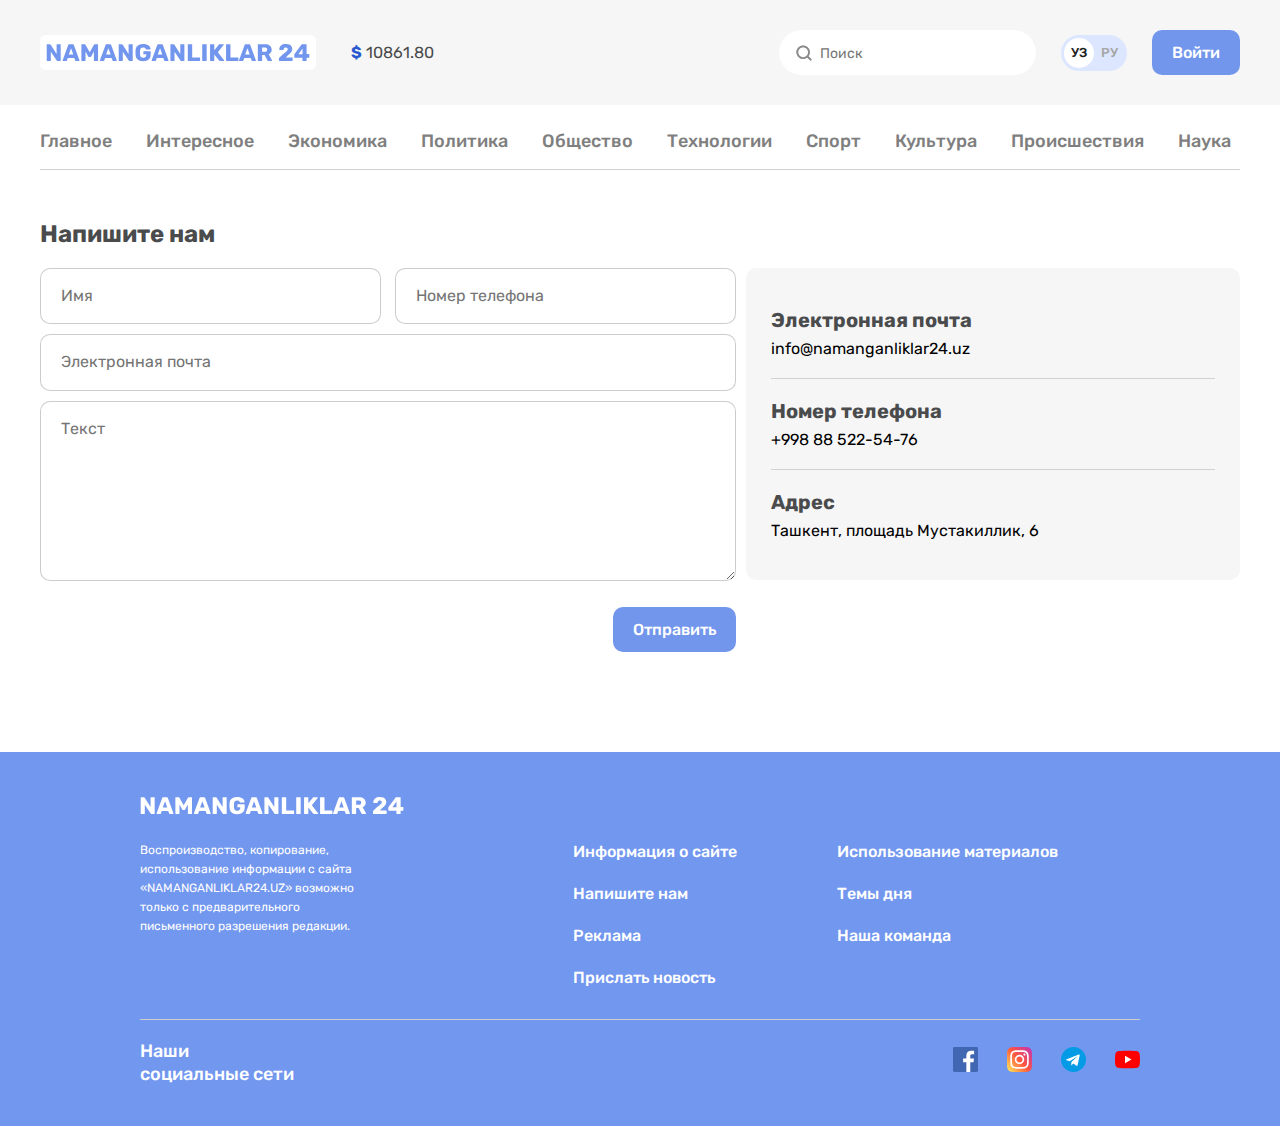
<file: contact.html>
<!DOCTYPE html>
<html lang="ru">
<head>
  <meta charset="UTF-8">
  <meta http-equiv="X-UA-Compatible" content="IE=edge">
  <meta name="viewport" content="width=device-width, initial-scale=1.0">
  <title>Contact</title>

  <!-- GOOGLE FONTS -->
  <link rel="preconnect" href="https://fonts.googleapis.com">
  <link rel="preconnect" href="https://fonts.gstatic.com" crossorigin>
  <link href="https://fonts.googleapis.com/css2?family=Rubik:wght@400;500;700&display=swap" rel="stylesheet">


  <!-- Stylesheets -->

  <link rel="stylesheet" href="./css/normalize.css">
  <link rel="stylesheet" href="./css/style.css">
  <!-- <link rel="stylesheet" href="./css/style.min.css"> -->
</head>
<body>

  <header class="site-header">
    <div class="site-header-top">
      <div class="site-header-top-info container">
        <!-- LOGO -->

        <a href="index.html" class="site-header-logo">
          <img class="logo-img" src="./img/logo.svg" alt="logo-rasmi" width="264" height="28">
        </a>

        <!-- CURRENCY-RATE -->
        <ul class="currency-rates">
          <li class="currency-rates-item"><b class="currency-label">$</b> <span class="currency-exchage-rate">10861.80</span></li>
        </ul>

        <!-- GLOBAL SEARCH FORM -->
        <form class="global-search-form" action="https://echo.htmlacademy.ru" method="get">
          <input aria-label="search" class="global-search-form-input" type="search" name="search" placeholder="Поиск" required >
        </form>

        <!-- LANG-TOGGLE -->
        <div class="lang-toggle">
          <a class="lang-toggle-link lang-toggle-link-active" href="./index.html">УЗ</a>
          <a class="lang-toggle-link" href="./index.html">РУ</a>
        </div>

        <!-- AUTH -->
        <a class="button button-primary" href="./index.html">Войти</a>
      </div>
    </div>

    <div class="container">
      <!-- SITENAV -->
      <nav class="sitenav">
        <ul class="sitenav-list">
          <li class="sitenav-item"><a class="sitenav-link" href="index.html" >Главное</a></li>
          <li class="sitenav-item"><a class="sitenav-link" href="article-list.html" >Интересное</a></li>
          <li class="sitenav-item"><a class="sitenav-link" href="article-list.html" >Экономика</a></li>
          <li class="sitenav-item"><a class="sitenav-link" href="article-list.html" >Политика</a></li>
          <li class="sitenav-item"><a class="sitenav-link" href="article-list.html" >Общество</a></li>
          <li class="sitenav-item"><a class="sitenav-link" href="article-list.html" >Технологии</a></li>
          <li class="sitenav-item"><a class="sitenav-link" href="article-list.html" >Спорт</a></li>
          <li class="sitenav-item"><a class="sitenav-link" href="article-list.html" >Культура</a></li>
          <li class="sitenav-item"><a class="sitenav-link" href="article-list.html" >Происшествия</a></li>
          <li class="sitenav-item"><a class="sitenav-link" href="article-list.html" >Наука</a></li>
        </ul>
      </nav>
    </div>
    </header>

    <!-- MAIN-CONTENT -->

    <main class="main-content">
      <div class="container">

        <section class="contact">

          <!-- FORM -->

          <form class="form" action="https://echo.htmlacademy.ru" method="post">
            <h2 class="type-us">Напишите нам</h2>
            <div class="input-fields">
              <input class="username" type="text" name="username" placeholder="Имя" aria-label="Имя" required>
              <input class="userphone" type="text" name="userphone" placeholder="Номер телефона" aria-label="Номер телефона" required>
              <input class="usermail" type="email" name="usermail" placeholder="Электронная почта" aria-label="Электронная почта" required>
              <textarea class="usermessage" name="usermessage"  cols="30" rows="10" placeholder="Текст" required></textarea>
            </div>
            <button class="button button-primary form-submit-button" type="submit" >Отправить</button>
          </form>

          <!-- ADDRESS -->


            <ul class="contact-details">
              <li class="contact-details-item">
                <h4 class="contact-details-title">Электронная почта</h4>
                <a class="contact-details-link"  href="mailto:info@namanganliklar24.uz" target="_blank">info@namanganliklar24.uz</a></li>
              <li class="contact-details-item">
                <h4 class="contact-details-title">Номер телефона</h4>
                <a class="contact-details-link" href="tel:+998885225476" target="_blank" >+998 88 522-54-76</a></li>
              <li class="contact-details-item">
                <h4 class="contact-details-title">Адрес</h4>
                <a class="contact-details-link" href="https://goo.gl/maps/Pn2XgKkqGKMuM3jD9" target="_blank">Ташкент, площадь Мустакиллик, 6 </a></li>
            </ul>

        </section>
      </div>
    </main>

     <!-- FOOTER -->
   <footer class="site-footer">
    <div class="site-footer-info">
      <div class="site-footer-logo">
        <a class="site-footer-logo-link" href="index.html" >
          <img class="site-footer-logo-img" src="./img/footer-logo.svg" alt="N24 logo" width="264" height="28" >
        </a>
      </div>
      <div class="site-footer-top">
        <p class="copyright">Воспроизводство, копирование, использование информации с сайта «NAMANGANLIKLAR24.UZ» возможно только с предварительного письменного разрешения редакции.
        </p>
        <ul class="first-site-footer-list">
          <li class="site-footer-item"><a href="#" class="site-footer-link">Информация о сайте</a></li>
          <li class="site-footer-item"><a href="#" class="site-footer-link">Напишите нам</a></li>
          <li class="site-footer-item"><a href="#" class="site-footer-link">Реклама</a></li>
          <li class="site-footer-item"><a href="#" class="site-footer-link">Прислать новость</a></li>
        </ul>
        <ul class="second-site-footer-list">
          <li class="site-footer-item"><a href="#" class="site-footer-link">Использование материалов</a></li>
          <li class="site-footer-item"><a href="#" class="site-footer-link">Темы дня</a></li>
          <li class="site-footer-item"><a href="#" class="site-footer-link">Наша команда
          </a></li>
        </ul>
      </div>
      <hr class="site-footer-divider">
      <div class="site-footer-social">
        <p class="social-sites">Наши социальные сети</p>
        <div class="social-site-icons">
          <a href="#" class="social-site-link">
            <img class="social-site-img" src="./img/facebook-icon.svg" alt="facebook-ikonkasi" width="25" height="25" >
          </a>

          <a href="#" class="social-site-link">
            <img class="social-site-img" src="./img/instagram-icon.svg" alt="instagram-ikonkasi" width="25" height="25" >
          </a>

          <a href="#" class="social-site-link">
            <img class="social-site-img" src="./img/telegram-icon.svg" alt="telegram-ikonkasi" width="25" height="25" >
          </a>

          <a href="#" class="social-site-link">
            <img class="social-site-img" src="./img/yotube-icon.svg" alt="youtube-ikonkasi" width="25" height="25" >
          </a>
        </div>
      </div>
    </div>
  </footer>

    <!-- Modal -->

    <section class="modal">
    <div class="modal__dialog">
      <div class="modal__content">
        <h2 class="visually-hidden">Уведомления</h2>
        <p class="modal__lead">Хотите быть в курсе свежих новостей?  Включите уведомления!
        </p>
        <a href="#" class="modal__closer js-modal-closer">
          <img class="modal__image" src="./img/modal-close.svg" alt="">
        </a>
        <button class="large-button button button-orang" type="button">Включит</button>
      </div>
    </div>
  </section>

  <script src="./js/main.js"></script>
</body>
</html>
</file>
<file: css/style.css>
/* GLOBAL */
:root{
  --accent-bg-color: #2959CE;
  --accent-color: #fff ;
  --outline-color:var(--accent-bg-color);
  --common-font-weight: 400;
  --link-hover-opacity: 0.8;
  --link-active-opacity: 0.6;
}

html{
  box-sizing: border-box;
  height: 100%;
  scroll-behavior: smooth;
}

*,
*::before,
*::after{
  box-sizing: border-box;
}

*:focus{
  outline: 2px dashed var(--outline-color);
  outline-offset: 3px;
}


body{
  display: flex;
  flex-direction: column;
  height: 100%;
  padding: 0;
  margin: 0;
  font-family: 'Rubik','Arial', sans-serif;
  font-weight: 500;
  font-size: 16px;
  line-height: 22px;
  color: #4A4B4C;
}

img{
  max-width: 100%;
  height: auto;
}

a{
  text-decoration: none;
}

li{
  list-style: none;
}
.button {
  display: inline-block;
  padding: 13px 20px;
  border: 0;
  text-align: center;
  font-weight: 500;
  line-height: normal;
  border-radius: 10px;
  cursor: pointer;
}

.large-button{
  padding: 15px 40px;
  font-weight: 500;
  font-size: 24px;
  line-height: 28px;
}

.visually-hidden {
  position: absolute;
  width: 1px;
  height: 1px;
  margin: -1px;
  border: 0;
  padding: 0;
  clip: rect(0 0 0 0);
  overflow: hidden;
}

/* CONTAINER */
.container{
  max-width: 1240px;
  width: 100%;
  padding-left: 20px;
  padding-right: 20px;
  margin-left: auto;
  margin-right: auto;
}



/* SITE-HEADER */

.site-header-top {
  padding-top: 30px;
  padding-bottom: 30px;
  margin-bottom: 10px;
  background-color: #f6f6f6;
}

.site-header-top-info {
  display: flex;
  align-items: center;
}

.site-header-logo {
  display: flex;
  padding: 8px  6px ;
  margin-right: 35px;
  border-radius: 6px;
  background-color: var(--accent-color);
}


.site-header-logo:hover{
  opacity: var(--link-hover-opacity);
}

.site-header-logo:active{
  opacity: var(--link-active-opacity);
}


/* CURRENCY-RATES */

.currency-rates {
  display: flex;
  align-items: center;
  padding: 0;
  margin: 0;
  margin-right: auto;
}

.currency-rates-item:not(:last-child) {
  margin-right: 25px;
}
.currency-exchage-rate{
  font-weight: var(--common-font-weight);
}

.currency-label {
  color: var(--accent-bg-color);
}


/* GLOBAL-SEARCH-FORM */

.global-search-form {
  margin-right: 25px;
}

.global-search-form-input {
  background-image: url("../img/search.svg");
  background-repeat: no-repeat;
  background-size: 20px;
  background-position: 15px  13px;
  border: 0;
  border-radius: 36px;
  padding-top: 15px;
  padding-right: 20px;
  padding-bottom: 13px;
  padding-left: 41px;
  font-size: 14px;
  line-height: 17px;
}

/* LANG-TOGGLE */
.lang-toggle {
  display: flex;
  margin-right: 25px;
  padding: 3px;
  border-radius: 39px;
  background-color: #DCE6FF;

}
.lang-toggle-link {
  height: 30px;
  width: 30px;
  color:  #A6A6A6;
  line-height: 30px;
  text-align: center;
  border-radius: 50%;
  font-size: 13px;
}

.lang-toggle-link-active {
  background-color: var(--accent-color);
  color: #222;
}

.button-primary {
  background-color: #7296EC;
  color: var(--accent-color);
}

.button-block{
  display: block;
  width: 100%;
}

.button:hover{
  opacity: var(--link-hover-opacity);
}

.button:active{
  opacity: var(--link-active-opacity);
}

.button-orang {
  background-color: #F78B3B;
  color: var(--accent-color);
}


/* SITENAV */
.sitenav {
  border-bottom: 1px solid #D1D1D1;
  padding-top: 12px;
  padding-bottom: 12px;
}

.sitenav:not(:last-child){
  margin-bottom: 40px;
}

.sitenav-list {
  display: flex;
  align-items: center;
  flex-wrap: wrap;
  padding: 0;
  margin: 0;
  margin-right: -34px;
}

.sitenav-item {
  margin-right: 34px;
  margin-top: 4px;
  margin-bottom: 4px;
}

.sitenav-link {
  color: #7F7F7F;
  font-size: 18px;
  line-height: 21px;
}

.sitenav-link:hover{
  color:  var(--accent-bg-color);
}

.sitenav-link:active{
  opacity: var(--link-active-opacity);
}


/* BANNER-PART */

.site-header-banner-link{
  display: flex;
}

.banner-img {
  border-radius: 8px;
  filter: drop-shadow(0px 4px 4px rgba(0, 0, 0, 0.25));
}

/* MAIN-CONTENT */

.main-content{
  flex-grow: 1;
  padding-top: 50px;
  padding-bottom: 100px;
}



/* NEWS-GRID */
.new-grid {
  display: flex;
  flex-wrap: wrap;
  margin-left: -10px;
  margin-bottom: -10px;
}

.news-grid-item {
  width: 393px;
  margin-left: 10px;
  margin-bottom: 10px;
}

.article-card {
  padding: 20px 17px 15px;
  background-color: #f6f6f6;
  border-radius: 15px;
  display: flex;
  flex-direction: column;
}

.article-card-title {
  margin-top: 0;
  line-height: 26px;
  font-size: 20px;
  margin-bottom: 10px;
}

.article-card-link {
  color: #000;
  font-weight: 500;
  display: inline-block;
}

.article-card-link:hover {
  color:#7296ec;
}
.article-card-link:active {
  opacity: var(--link-active-opacity);
}


.article-card-text {
  font-weight: var(--common-font-weight);
  margin-top: auto;
  margin-bottom: 15px;
}
.article-card-img {
  display: block;
  width: 360px;
  height: 165px;
  margin-bottom: 15px;
  border-radius:10px ;
  object-fit: cover;
}
.article-card-footer,.article-list-footer {
  display: flex;
  align-items: center;
}
.article-card-source-icon, .article-list-source-icon {
  width: 20px;
  height: 20px;
  margin-right: 15px;
  border-radius: 5px;
}
.article-card-source-time, .article-list-source-time {
  font-size: 12px;
  line-height: normal;
  color: #5E5F61;
  font-weight: var(--common-font-weight);
}

/* NOTIFICATION-CTA */
.notification-cta {
  display: flex;
  align-items: center;
  justify-content: space-between;
  padding: 25px 70px 25px 25px;
  margin: 60px 75px;
  border-radius: 10px;
  background-image: url("../img/CTA-bg-img.jpg");
  background-repeat: no-repeat;
  background-size: cover;
  background-position: center;
}
.notification-cta-text {
  font-size: 20px;
  line-height: 26px;
  color: #000;
}

/* GLOBAL-NEWS */


.global-news-heading {
  font-size: 24px;
  line-height: 28px;
  color: #000;
  margin-top: 0;
  margin-bottom: 20px;
}
.news-list {
  display: flex;
  flex-direction: column;
  margin-bottom: 15px;
}
.news-list-item:not(:last-child) {
  margin-bottom: 10px;
}

/* ARTICLE-LIST */

.article-list {
  display: flex;
  align-items: flex-start;
  background-color: #f6f6f6;
  border-radius: 15px;
  padding: 20px;
}
.article-list-img {
  width: 210px;
  height: 165px;
  object-fit: cover;
  border-radius: 10px;
  margin-right: 15px;
}
.article-list-content {
  flex-grow: 1;
}
.article-list-title {
  margin-top: 0;
  margin-bottom: 10px;

}
.article-list-link {
  display: inline-block;
  color: #000;
  font-size: 20px;
  line-height: 26px;
}

.article-list-link:hover{
  color: #7296EC;
}

.article-list-link:active{
  opacity: var(--link-active-opacity);
}

.article-list-text {
  margin-top: 0;
  margin-bottom: 15px;
  font-weight: var(--common-font-weight);
}

.news-list-more-btn{
  padding: 17px;
}

/* LAYOUT-SIDEBAR */

.layout-2-1{
  display: flex;
  align-items: flex-start;
}

.layout-2-1-main{
  width: 797px;
  margin-right: 10px;
}

.layout-2-1-sidebar{
  width: 393px;
  margin-top: 48px;
}

.layout-2-1-sidebar-item:not(:last-child){
  margin-bottom: 10px;
}


/* SIDEBAR-NEW-CARDS */

.sidebar-news-card {
  padding: 20px;
  background-color: #f6f6f6;
  color: #000;
  border-radius: 15px;
}
.sidebar-news-crad-heading {
  margin-top: 0;
  margin-bottom: 25px;
  font-size: 18px;
  line-height: 24px;
}
.sidebar-news-card-list {
  padding: 0;
  margin: 0;
}

.sidebar-news-card-item {
  padding-top: 20px;
  padding-bottom: 20px;
}

.sidebar-news-card-item:first-child{
  padding-top: 0;
}

.sidebar-news-card-item:last-child{
  padding-bottom: 0;
}

.sidebar-news-card-item:not(:last-child){
  border-bottom: 1px solid #2d2d2d;
}

.site-card-news-title {
  margin-top: 0;
  margin-bottom: 8px;
  font-size: 18px;
  line-height: 24px;
}
.sidebar-news-card-link {
  display: inline-block;
  color: #000;
}

.sidebar-news-card-link:hover{
  color: #7296ec;
}

.sidebar-news-card-link:hover{
  opacity: var(--link-active-opacity);
}

.sidebar-news-card-source-time {
  font-size: 13px;
  font-weight: var(--common-font-weight);
  line-height: 15px;
  color: #5E5F61;
}

/* SIDEBAR ADD */

.sidebar-add-link{
  display: flex;
}

.sidebar-add-image{
  width: 393px;
  height: 338px;
  object-fit: cover;
  border-radius: 15px;
}

.add-image-sidebar{
  height: 553px;
}



/* SITE-FOOTER */

.site-footer {
  --outline-color:var(--accent-color);
  outline-color: var(--outline-color);
  background-color: #7297EF;
  color: var(--accent-color);
}

.site-footer-info {
  max-width: 1040px;
  width: 100%;
  padding-left: 20px;
  padding-right: 20px;
  margin-left: auto;
  margin-right: auto;
  padding-top: 40px;
  padding-bottom: 40px;
}

.site-footer-logo {
  margin: 0;
  margin-bottom: 15px;
  font-weight: 700;
  font-size: 24px;
  line-height: 28px;
}

.site-footer-logo-link{
  display: inline-block;
}

.site-footer-logo-link:hover{
  opacity: var(--link-hover-opacity);
}

.site-footer-logo-link:active{
  opacity: var(--link-active-opacity);
}

.site-footer-logo-img{
  display: block;
  height: 28px;
  width: 264px;
  object-fit: contain;
}

.site-footer-top {
  display: flex;
  align-items: stretch;
}

.copyright {
  margin: 0;
  width: 230px;
  margin-right: 203px;
  font-weight: var(--common-font-weight);
  font-size: 12px;
  line-height: 19px;
}

.first-site-footer-list {
  margin: 0;
  padding: 0;
  margin-right: 100px;
}

.site-footer-item:not(:last-child) {
  margin-bottom: 20px;
}

.site-footer-link {
  color: var(--accent-color);
  line-height: 19px;
  transition: opacity 0.4s ease;
}

.site-footer-link:hover{
  opacity: var(--link-hover-opacity);
}

.site-footer-link:active{
  opacity: var(--link-active-opacity);
}

.second-site-footer-list {
  margin: 0;
  padding: 0;
}

.site-footer-divider {
  margin-top: 30px;
  margin-bottom: 20px;
  height: 1px;
  border: 0;
  background-color: #cecece;
}

.site-footer-social {
  display: flex;
  justify-content: space-between;
  align-items: center;
}

.social-sites {
  margin: 0;
  width: 160px;
  font-size: 18px;
  font-weight: 500;
  line-height: 23px;
}

.social-site-link {
  display: inline-block;
}

.social-site-link:not(:last-child){
  margin-right: 25px;
}

.social-site-img {
  display: block;
  width: 25px;
  height: 25px;
  object-fit: contain;
}


/* FORM */

.form {
  display: flex;
  width: 696px;
  margin-right: 10px;
  flex-direction: column;
}
.type-us {
  margin-top: 0;
  margin-bottom: 20px;
  font-size: 24px;
  line-height: 28px;
}


.username, .userphone,.usermail,.usermessage  {
  width: calc(50% - 7px);
  border-radius: 10px;
  padding: 18px 20px;
  outline: none;
  border: 1px solid rgba(0, 0, 0, 0.2);
}
.username{
  margin-right: 10px;
  margin-bottom: 10px;
}

.usermail {
  width: 100%;
  margin-bottom: 10px;
}

.usermessage {
  width: 100%;
  height: 180px;
  max-height: 250px;
  resize: vertical;
  margin-bottom: 20px;
}

.form-submit-button{
  align-self: end;
}

.form-submit-button:hover{
  background-color: rgba(114, 151, 239, var(--link-hover-opacity));
}

.form-submit-button:active{
  background-color: rgba(114, 151, 239,var(--link-active-opacity));
}

/* CONTACT*/

.contact {
  display: flex;
  align-items: flex-start;
}

/* ADDRESS */

.contact-details {
  padding: 0;
  margin: 0;
  padding: 40px 25px;
  border-radius: 10px;
  width: 494px;
  margin-top: 48px;
  background-color: #f6f6f6;
}
.contact-details-item:not(:last-child) {
  border-bottom: 1px solid #D2D2D2;
  padding-bottom: 20px;
  margin-bottom: 20px;
}
.contact-details-title {
  margin-top: 0;
  margin-bottom: 7px;
  font-size: 20px;
  line-height: 24px;
}
.contact-details-link {
  display: block;
  font-weight: var(--common-font-weight);
  line-height: 19px;
  color: #000;
}


/* MODAL */
.modal {
  position: fixed;
  left: 0;
  top: 0;
  z-index: 1000;
  width: 100%;
  height: 100%;
  display: none;
  background-color:rgba(0, 0, 0, 0.4);
  overflow: auto;
}
.modal__dialog {
  position: relative;
  max-width: 850px;
  width: 100%;
  margin-top: 100px;
  margin-left: auto;
  margin-right: auto;
}
.modal__content {
  text-align: center;
  padding: 50px 170px;
  border-radius: 20px;
  background-color: #fff;
  color: #000;
}
.modal__lead{
  margin-top: 0;
  font-weight: 500;
  font-size: 26px;
  line-height: 34px;
  color: #000;
}
.modal__closer {
  position: absolute;
  top: 20px;
  right: 20px;
}
.modal-opener{
  display: block;
}
.modal__btn{
  font-weight: 500;
  font-size: 24px;
  line-height: 28px;
  color: var(--accent-color);
  padding: 15px 40px;
}
.modal__closer-image {
  display: flex;
  width: 24px;
  height: 24px;
}


/* BACKGROUND-IMAGE FOR RETINA SCREENS */
@media
only screen and (-webkit-min-device-pixel-ratio: 2),
only screen and (   min--moz-device-pixel-ratio: 2),
only screen and (     -o-min-device-pixel-ratio: 2/1),
only screen and (        min-device-pixel-ratio: 2),
only screen and (                min-resolution: 192dpi),
only screen and (                min-resolution: 2dppx) {

  .notification-cta{
    background-image: url("../img/CTA-bg-img@2x.jpg");
  }
}
</file>
<file: css/style.min.css>
/*! normalize.css v8.0.1 | MIT License | github.com/necolas/normalize.css */html{line-height:1.15;-webkit-text-size-adjust:100%}body{margin:0}main{display:block}h1{font-size:2em;margin:.67em 0}hr{-webkit-box-sizing:content-box;box-sizing:content-box;height:0;overflow:visible}pre{font-family:monospace,monospace;font-size:1em}a{background-color:transparent}abbr[title]{border-bottom:none;text-decoration:underline;-webkit-text-decoration:underline dotted;text-decoration:underline dotted}b,strong{font-weight:bolder}code,kbd,samp{font-family:monospace,monospace;font-size:1em}small{font-size:80%}sub,sup{font-size:75%;line-height:0;position:relative;vertical-align:baseline}sub{bottom:-.25em}sup{top:-.5em}img{border-style:none}button,input,optgroup,select,textarea{font-family:inherit;font-size:100%;line-height:1.15;margin:0}button,input{overflow:visible}button,select{text-transform:none}[type=button],[type=reset],[type=submit],button{-webkit-appearance:button}[type=button]::-moz-focus-inner,[type=reset]::-moz-focus-inner,[type=submit]::-moz-focus-inner,button::-moz-focus-inner{border-style:none;padding:0}[type=button]:-moz-focusring,[type=reset]:-moz-focusring,[type=submit]:-moz-focusring,button:-moz-focusring{outline:1px dotted ButtonText}fieldset{padding:.35em .75em .625em}legend{-webkit-box-sizing:border-box;box-sizing:border-box;color:inherit;display:table;max-width:100%;padding:0;white-space:normal}progress{vertical-align:baseline}textarea{overflow:auto}[type=checkbox],[type=radio]{-webkit-box-sizing:border-box;box-sizing:border-box;padding:0}[type=number]::-webkit-inner-spin-button,[type=number]::-webkit-outer-spin-button{height:auto}[type=search]{-webkit-appearance:textfield;outline-offset:-2px}[type=search]::-webkit-search-decoration{-webkit-appearance:none}::-webkit-file-upload-button{-webkit-appearance:button;font:inherit}details{display:block}summary{display:list-item}template{display:none}[hidden]{display:none}:root{--accent-bg-color:#2959CE;--accent-color:#fff;--outline-color:var(--accent-bg-color);--common-font-weight:400;--link-hover-opacity:0.8;--link-active-opacity:0.6}html{-webkit-box-sizing:border-box;box-sizing:border-box;height:100%;scroll-behavior:smooth}*,::after,::before{-webkit-box-sizing:border-box;box-sizing:border-box}:focus{outline:2px dashed var(--outline-color);outline-offset:3px}body{display:-webkit-box;display:-ms-flexbox;display:flex;-webkit-box-orient:vertical;-webkit-box-direction:normal;-ms-flex-direction:column;flex-direction:column;height:100%;padding:0;margin:0;font-family:Rubik,Arial,sans-serif;font-weight:500;font-size:16px;line-height:22px;color:#4a4b4c}img{max-width:100%;height:auto}a{text-decoration:none}li{list-style:none}.button{display:inline-block;padding:13px 20px;border:0;text-align:center;font-weight:500;line-height:normal;border-radius:10px;cursor:pointer}.container{max-width:1240px;width:100%;padding-left:20px;padding-right:20px;margin-left:auto;margin-right:auto}.site-header-top{padding-top:30px;padding-bottom:30px;margin-bottom:10px;background-color:#f6f6f6}.site-header-top-info{display:-webkit-box;display:-ms-flexbox;display:flex;-webkit-box-align:center;-ms-flex-align:center;align-items:center}.site-header-logo{display:-webkit-box;display:-ms-flexbox;display:flex;padding:8px 6px;margin-right:35px;border-radius:6px;background-color:var(--accent-color)}.site-header-logo:hover{opacity:var(--link-hover-opacity)}.site-header-logo:active{opacity:var(--link-active-opacity)}.currency-rates{display:-webkit-box;display:-ms-flexbox;display:flex;-webkit-box-align:center;-ms-flex-align:center;align-items:center;padding:0;margin:0;margin-right:auto}.currency-rates-item:not(:last-child){margin-right:25px}.currency-exchage-rate{font-weight:var(--common-font-weight)}.currency-label{color:var(--accent-bg-color)}.global-search-form{margin-right:25px}.global-search-form-input{background-image:url("../img/search.svg");background-repeat:no-repeat;background-size:20px;background-position:15px 13px;border:0;border-radius:36px;padding-top:15px;padding-right:20px;padding-bottom:13px;padding-left:41px;font-size:14px;line-height:17px}.lang-toggle{display:-webkit-box;display:-ms-flexbox;display:flex;margin-right:25px;padding:3px;border-radius:39px;background-color:#dce6ff}.lang-toggle-link{height:30px;width:30px;color:#a6a6a6;line-height:30px;text-align:center;border-radius:50%;font-size:13px}.lang-toggle-link-active{background-color:var(--accent-color);color:#222}.button-primary{background-color:#7296ec;color:var(--accent-color)}.button-block{display:block;width:100%}.button:hover{opacity:var(--link-hover-opacity)}.button:active{opacity:var(--link-active-opacity)}.button-orang{background-color:#f78b3b;color:var(--accent-color)}.sitenav{border-bottom:1px solid #d1d1d1;padding-top:12px;padding-bottom:12px}.sitenav:not(:last-child){margin-bottom:40px}.sitenav-list{display:-webkit-box;display:-ms-flexbox;display:flex;-webkit-box-align:center;-ms-flex-align:center;align-items:center;-ms-flex-wrap:wrap;flex-wrap:wrap;padding:0;margin:0;margin-right:-34px}.sitenav-item{margin-right:34px;margin-top:4px;margin-bottom:4px}.sitenav-link{color:#7f7f7f;font-size:18px;line-height:21px}.sitenav-link:hover{color:var(--accent-bg-color)}.sitenav-link:active{opacity:var(--link-active-opacity)}.site-header-banner-link{display:-webkit-box;display:-ms-flexbox;display:flex}.banner-img{border-radius:8px;-webkit-filter:drop-shadow(0px 4px 4px rgba(0,0,0,0.25));filter:drop-shadow(0px 4px 4px rgba(0, 0, 0, .25))}.main-content{-webkit-box-flex:1;-ms-flex-positive:1;flex-grow:1;padding-top:50px;padding-bottom:100px}.new-grid{display:-webkit-box;display:-ms-flexbox;display:flex;-ms-flex-wrap:wrap;flex-wrap:wrap;margin-left:-10px;margin-bottom:-10px}.news-grid-item{width:393px;margin-left:10px;margin-bottom:10px}.article-card{padding:20px 17px 15px;background-color:#f6f6f6;border-radius:15px;display:-webkit-box;display:-ms-flexbox;display:flex;-webkit-box-orient:vertical;-webkit-box-direction:normal;-ms-flex-direction:column;flex-direction:column}.article-card-title{margin-top:0;line-height:26px;font-size:20px;margin-bottom:10px}.article-card-link{color:#000;font-weight:500;display:inline-block}.article-card-link:hover{color:#7296ec}.article-card-link:active{opacity:var(--link-active-opacity)}.article-card-text{font-weight:var(--common-font-weight);margin-top:auto;margin-bottom:15px}.article-card-img{display:block;width:360px;height:165px;margin-bottom:15px;border-radius:10px;-o-object-fit:cover;object-fit:cover}.article-card-footer,.article-list-footer{display:-webkit-box;display:-ms-flexbox;display:flex;-webkit-box-align:center;-ms-flex-align:center;align-items:center}.article-card-source-icon,.article-list-source-icon{width:20px;height:20px;margin-right:15px;border-radius:5px}.article-card-source-time,.article-list-source-time{font-size:12px;line-height:normal;color:#5e5f61;font-weight:var(--common-font-weight)}.notification-cta{display:-webkit-box;display:-ms-flexbox;display:flex;-webkit-box-align:center;-ms-flex-align:center;align-items:center;-webkit-box-pack:justify;-ms-flex-pack:justify;justify-content:space-between;padding:25px 70px 25px 25px;margin:60px 75px;border-radius:10px;background-image:url("../img/CTA-bg-img.jpg");background-repeat:no-repeat;background-size:cover;background-position:center}.notification-cta-text{font-size:20px;line-height:26px;color:#000}.global-news-heading{font-size:24px;line-height:28px;color:#000;margin-top:0;margin-bottom:20px}.news-list{display:-webkit-box;display:-ms-flexbox;display:flex;-webkit-box-orient:vertical;-webkit-box-direction:normal;-ms-flex-direction:column;flex-direction:column;margin-bottom:15px}.news-list-item:not(:last-child){margin-bottom:10px}.article-list{display:-webkit-box;display:-ms-flexbox;display:flex;-webkit-box-align:start;-ms-flex-align:start;align-items:flex-start;background-color:#f6f6f6;border-radius:15px;padding:20px}.article-list-img{width:210px;height:165px;-o-object-fit:cover;object-fit:cover;border-radius:10px;margin-right:15px}.article-list-content{-webkit-box-flex:1;-ms-flex-positive:1;flex-grow:1}.article-list-title{margin-top:0;margin-bottom:10px}.article-list-link{display:inline-block;color:#000;font-size:20px;line-height:26px}.article-list-link:hover{color:#7296ec}.article-list-link:active{opacity:var(--link-active-opacity)}.article-list-text{margin-top:0;margin-bottom:15px;font-weight:var(--common-font-weight)}.news-list-more-btn{padding:17px}.layout-2-1{display:-webkit-box;display:-ms-flexbox;display:flex;-webkit-box-align:start;-ms-flex-align:start;align-items:flex-start}.layout-2-1-main{width:797px;margin-right:10px}.layout-2-1-sidebar{width:393px;margin-top:48px}.layout-2-1-sidebar-item:not(:last-child){margin-bottom:10px}.sidebar-news-card{padding:20px;background-color:#f6f6f6;color:#000;border-radius:15px}.sidebar-news-crad-heading{margin-top:0;margin-bottom:25px;font-size:18px;line-height:24px}.sidebar-news-card-list{padding:0;margin:0}.sidebar-news-card-item{padding-top:20px;padding-bottom:20px}.sidebar-news-card-item:first-child{padding-top:0}.sidebar-news-card-item:last-child{padding-bottom:0}.sidebar-news-card-item:not(:last-child){border-bottom:1px solid #2d2d2d}.site-card-news-title{margin-top:0;margin-bottom:8px;font-size:18px;line-height:24px}.sidebar-news-card-link{display:inline-block;color:#000}.sidebar-news-card-link:hover{color:#7296ec}.sidebar-news-card-link:hover{opacity:var(--link-active-opacity)}.sidebar-news-card-source-time{font-size:13px;font-weight:var(--common-font-weight);line-height:15px;color:#5e5f61}.sidebar-add-link{display:-webkit-box;display:-ms-flexbox;display:flex}.sidebar-add-image{width:393px;height:338px;-o-object-fit:cover;object-fit:cover;border-radius:15px}.add-image-sidebar{height:553px}.site-footer{--outline-color:var(--accent-color);outline-color:var(--outline-color);background-color:#7297ef;color:var(--accent-color)}.site-footer-info{max-width:1040px;width:100%;padding-left:20px;padding-right:20px;margin-left:auto;margin-right:auto;padding-top:40px;padding-bottom:40px}.site-footer-logo{margin:0;margin-bottom:15px;font-weight:700;font-size:24px;line-height:28px}.site-footer-logo-link{display:inline-block}.site-footer-logo-link:hover{opacity:var(--link-hover-opacity)}.site-footer-logo-link:active{opacity:var(--link-active-opacity)}.site-footer-logo-img{display:block;height:28px;width:264px;-o-object-fit:contain;object-fit:contain}.site-footer-top{display:-webkit-box;display:-ms-flexbox;display:flex;-webkit-box-align:stretch;-ms-flex-align:stretch;align-items:stretch}.copyright{margin:0;width:230px;margin-right:203px;font-weight:var(--common-font-weight);font-size:12px;line-height:19px}.first-site-footer-list{margin:0;padding:0;margin-right:100px}.site-footer-item:not(:last-child){margin-bottom:20px}.site-footer-link{color:var(--accent-color);line-height:19px;-webkit-transition:opacity .4s ease;-o-transition:opacity .4s ease;transition:opacity .4s ease}.site-footer-link:hover{opacity:var(--link-hover-opacity)}.site-footer-link:active{opacity:var(--link-active-opacity)}.second-site-footer-list{margin:0;padding:0}.site-footer-divider{margin-top:30px;margin-bottom:20px;height:1px;border:0;background-color:#cecece}.site-footer-social{display:-webkit-box;display:-ms-flexbox;display:flex;-webkit-box-pack:justify;-ms-flex-pack:justify;justify-content:space-between;-webkit-box-align:center;-ms-flex-align:center;align-items:center}.social-sites{margin:0;width:160px;font-size:18px;font-weight:500;line-height:23px}.social-site-link{display:inline-block}.social-site-link:not(:last-child){margin-right:25px}.social-site-img{display:block;width:25px;height:25px;-o-object-fit:contain;object-fit:contain}.form{display:-webkit-box;display:-ms-flexbox;display:flex;width:696px;margin-right:10px;-webkit-box-orient:vertical;-webkit-box-direction:normal;-ms-flex-direction:column;flex-direction:column}.type-us{margin-top:0;margin-bottom:20px;font-size:24px;line-height:28px}.usermail,.usermessage,.username,.userphone{width:calc(50% - 7px);border-radius:10px;padding:18px 20px;outline:0;border:1px solid rgba(0,0,0,.2)}.username{margin-right:10px;margin-bottom:10px}.usermail{width:100%;margin-bottom:10px}.usermessage{width:100%;height:180px;max-height:250px;resize:vertical;margin-bottom:20px}.form-submit-button{-ms-flex-item-align:end;-ms-grid-row-align:end;align-self:end}.form-submit-button:hover{background-color:rgba(114,151,239,var(--link-hover-opacity))}.form-submit-button:active{background-color:rgba(114,151,239,var(--link-active-opacity))}.contact{display:-webkit-box;display:-ms-flexbox;display:flex;-webkit-box-align:start;-ms-flex-align:start;align-items:flex-start}.contact-details{padding:0;margin:0;padding:40px 25px;border-radius:10px;width:494px;margin-top:48px;background-color:#f6f6f6}.contact-details-item:not(:last-child){border-bottom:1px solid #d2d2d2;padding-bottom:20px;margin-bottom:20px}.contact-details-title{margin-top:0;margin-bottom:7px;font-size:20px;line-height:24px}.contact-details-link{display:block;font-weight:var(--common-font-weight);line-height:19px;color:#000}@media only screen and (-webkit-min-device-pixel-ratio:2),only screen and (-o-min-device-pixel-ratio:2/1),only screen and (min-device-pixel-ratio:2),only screen and (-webkit-min-device-pixel-ratio:2),only screen and (-o-min-device-pixel-ratio:2/1),only screen and (min-resolution:192dpi),only screen and (min-resolution:2dppx){.notification-cta{background-image:url("../img/CTA-bg-img@2x.jpg")}}
</file>
